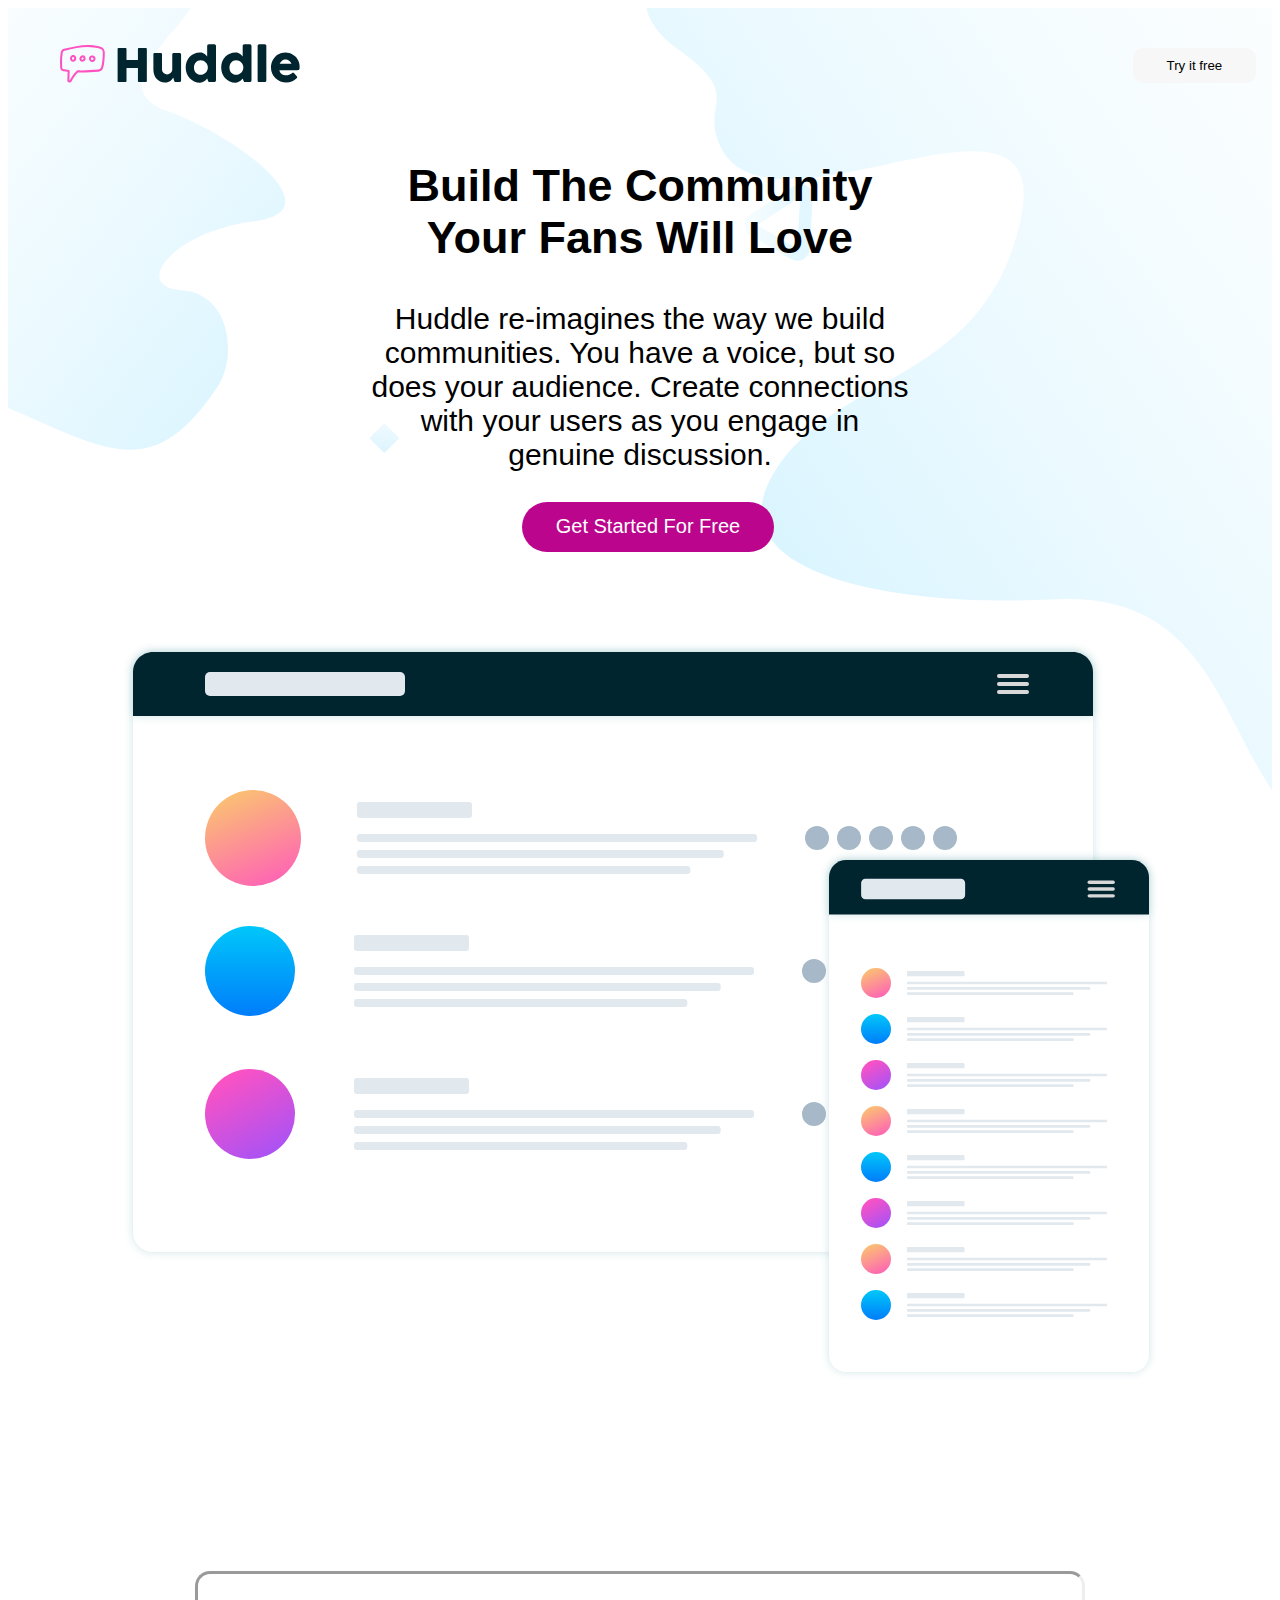
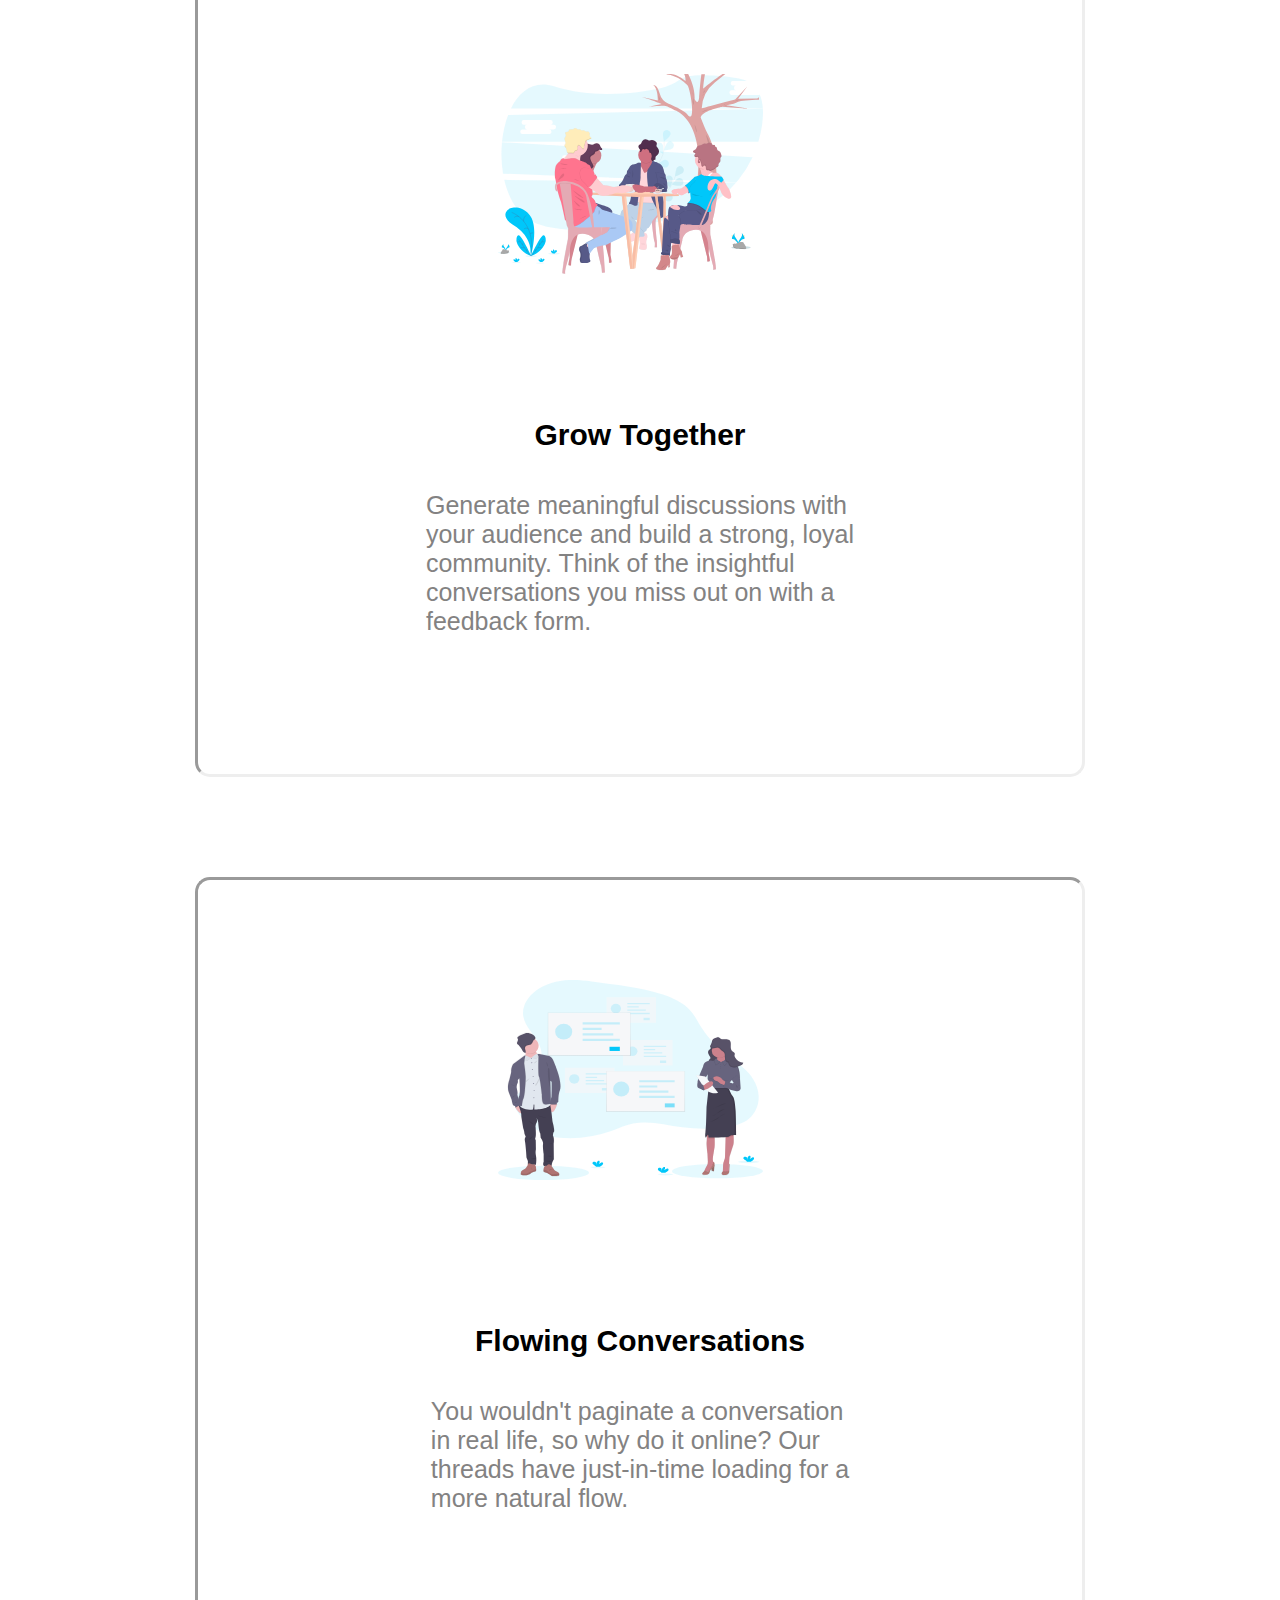
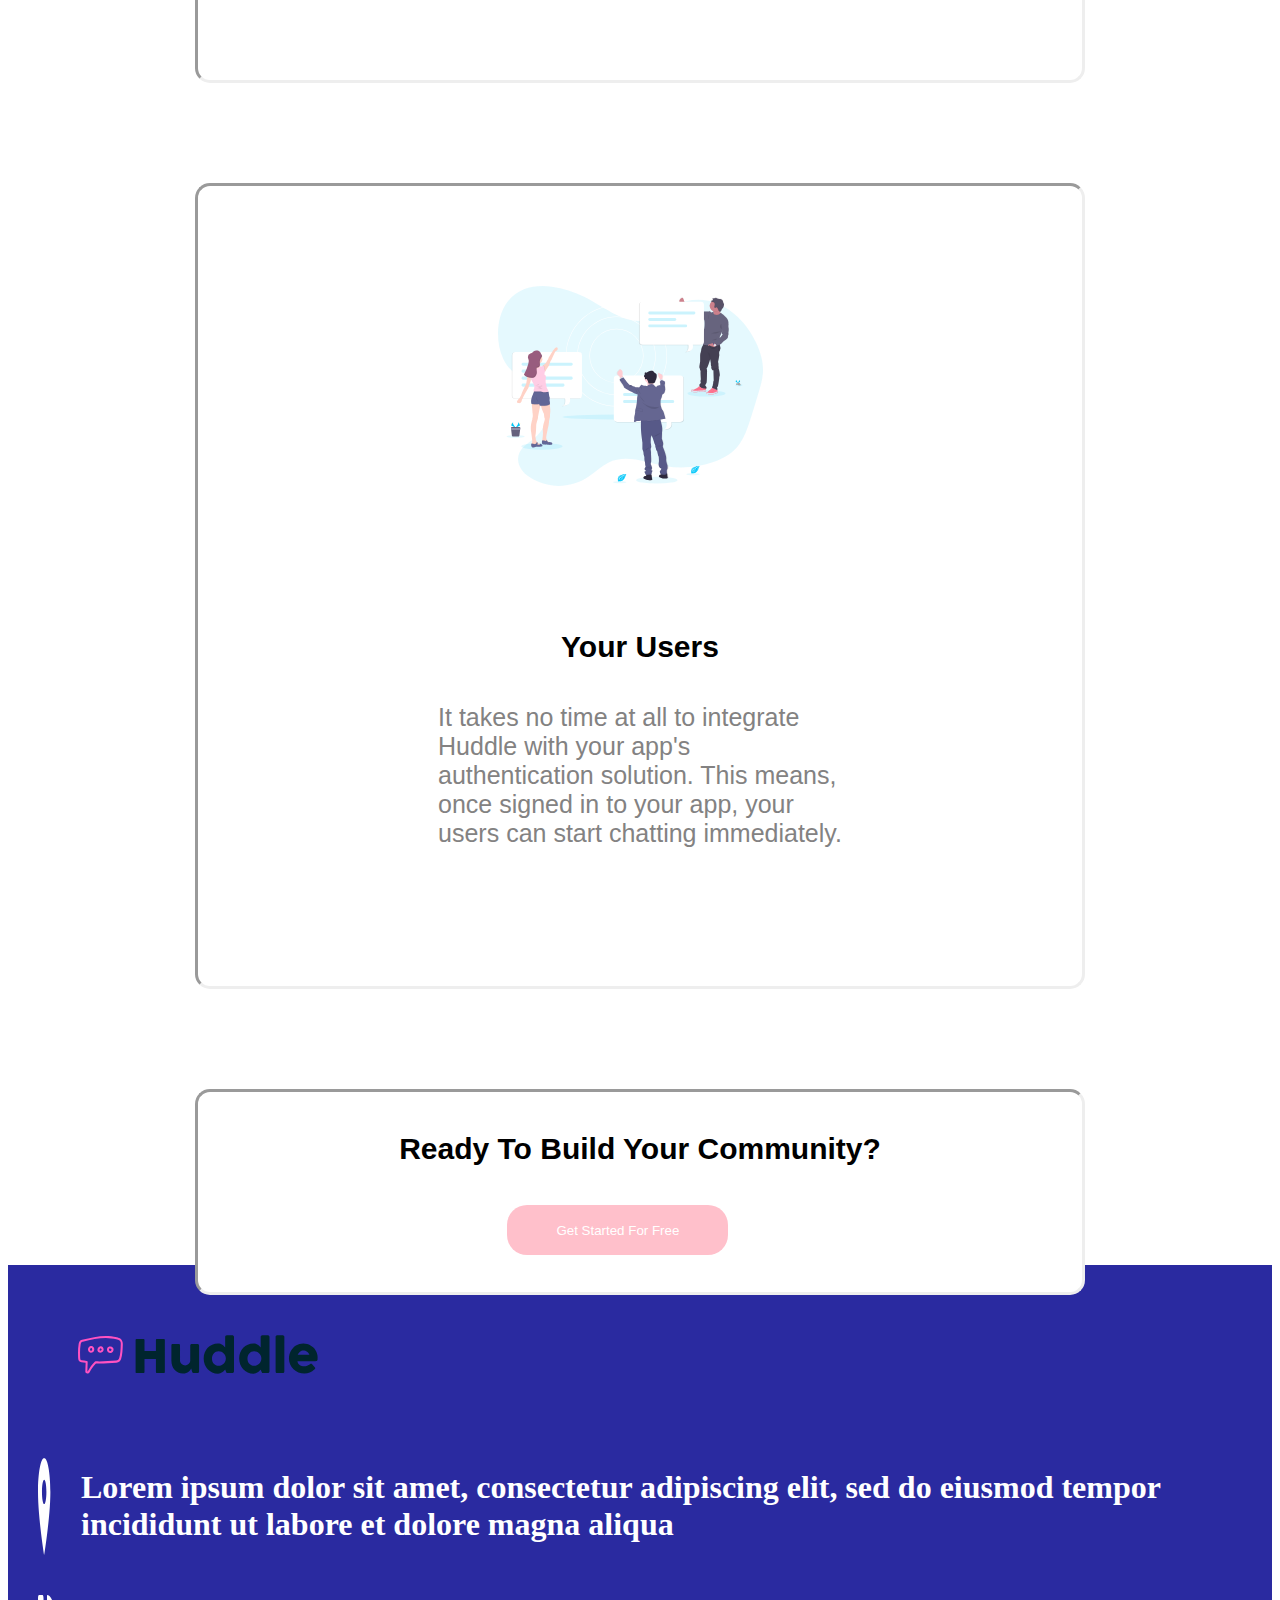
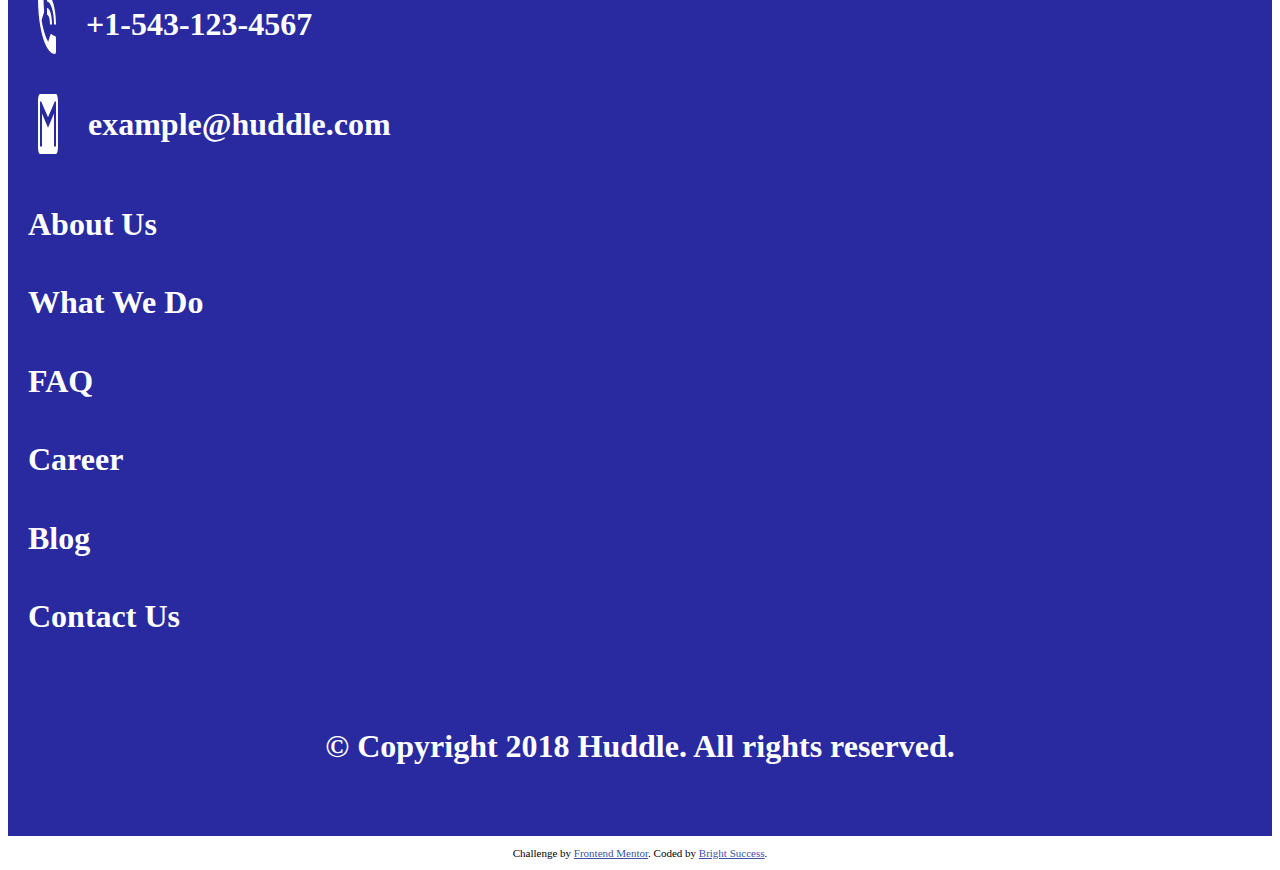
<file: index.html>
<!DOCTYPE html>
<html lang="en">
  <head>
    <link rel="stylesheet" href="/styles.css" />
    <meta charset="UTF-8" />
    <meta name="viewport" content="width=device-width, initial-scale=1.0" />
    <!-- displays site properly based on user's device -->

    <link
      rel="icon"
      type="image/png"
      sizes="32x32"
      href="./images/favicon-32x32.png"
    />

    <title>
      Frontend Mentor | Huddle landing page with alternating feature blocks
    </title>

    <!-- Feel free to remove these styles or customise in your own stylesheet 👍 -->
    <style>
      .attribution {
        font-size: 11px;
        text-align: center;
      }

      .attribution a {
        color: hsl(228, 45%, 44%);
      }
    </style>
  </head>

  <body>
    <div class="menu">
      <div class="menu-section">
        <!-- <div class="menu-icon">
    <img src="icon.png" alt="Icon">
  </div> -->
        <div class="menu-text">
          <div class="menu-logo">
            <img src="/images/logo.svg" alt="" />
          </div>
        </div>

        <button>Try it free</button>
      </div>
      <div class="banner">
        <div class="banner-text">
          <h2>
            Build The Community<br />
            Your Fans Will Love
          </h2>
          <p>
            Huddle re-imagines the way we build <br />communities. You have a
            voice, but so <br />does your audience. Create connections
            <br />with your users as you engage in <br />
            genuine discussion.
          </p>
          <button
            style="
              width: 20%;
              height: 50px;
              background: rgb(187, 5, 141);
              color: white;
              font-size: 20px;
              border-radius: 30px;
            "
          >
            Get Started For Free
          </button>
        </div>
      </div>
      <div
        style="
          display: flex;
          align-items: center;
          justify-content: center;
          padding: 70px;
        "
      >
        <img src="/images/illustration-mockups.svg" alt="" />
      </div>
    </div>

    <div class="container">
      <div class="card-box">
        <img src="/images/illustration-flowing-conversation.svg" alt="" />
        <div class="info">
          <h4>Grow Together</h4>
          <p>
            Generate meaningful discussions with<br />
            your audience and build a strong, loyal<br />
            community. Think of the insightful<br />
            conversations you miss out on with a<br />
            feedback form.
          </p>
        </div>
      </div>
    </div>

    <div class="container">
      <div class="card-box">
        <img src="/images/illustration-grow-together.svg" alt="" />
        <div class="info">
          <h4>Flowing Conversations</h4>
          <p>
            You wouldn't paginate a conversation<br />
            in real life, so why do it online? Our <br />threads have
            just-in-time loading for a<br />
            more natural flow.
          </p>
        </div>
      </div>
    </div>

    <div class="container">
      <div class="card-box">
        <img src="/images/illustration-your-users.svg" alt="" />
        <div class="info">
          <h4>Your Users</h4>
          <p>
            It takes no time at all to integrate <br />Huddle with your app's<br />
            authentication solution. This means,<br />
            once signed in to your app, your<br />
            users can start chatting immediately.
          </p>
        </div>
      </div>
    </div>

    <div class="container" style="padding-bottom: 20px">
      <div class="card-box" style="height: 200px">
        <div class="info">
          <h4>Ready To Build Your Community?</h4>
        </div>
        <button
          style="
            width: 25%;
            background: pink;
            color: white;
            border-radius: 20px;
            height: 50px;
            margin-left: 35%;
            padding: 10px;
          "
        >
          Get Started For Free
        </button>
      </div>
    </div>

    <footer>
      <div class="footer-container">
        <div class="footer-img"><img src="/images/logo.svg" alt="" /></div>

        <div class="icons">
          <img src="/images/icon-location.svg" alt="" />
          <h1>
            Lorem ipsum dolor sit amet, consectetur adipiscing elit, sed do
            eiusmod tempor incididunt ut labore et dolore magna aliqua
          </h1>
        </div>

        <div class="icons">
          <img src="/images/icon-phone.svg" alt="" />
          <h1>+1-543-123-4567</h1>
        </div>

        <div class="icons">
          <img src="/images/icon-email.svg" alt="" />
          <h1>example@huddle.com</h1>
        </div>

        <h1>About Us</h1>
        <h1>What We Do</h1>
        <h1>FAQ</h1>
        <h1>Career</h1>
        <h1>Blog</h1>
        <h1>Contact Us</h1>
        <div class="copyright">
          <h1>&copy; Copyright 2018 Huddle. All rights reserved.</h1>
        </div>
      </div>

      <p class="attribution">
        Challenge by
        <a href="https://www.frontendmentor.io?ref=challenge" target="_blank"
          >Frontend Mentor</a
        >. Coded by <a href="#">Bright Success</a>.
      </p>
    </footer>
  </body>
</html>
</file>
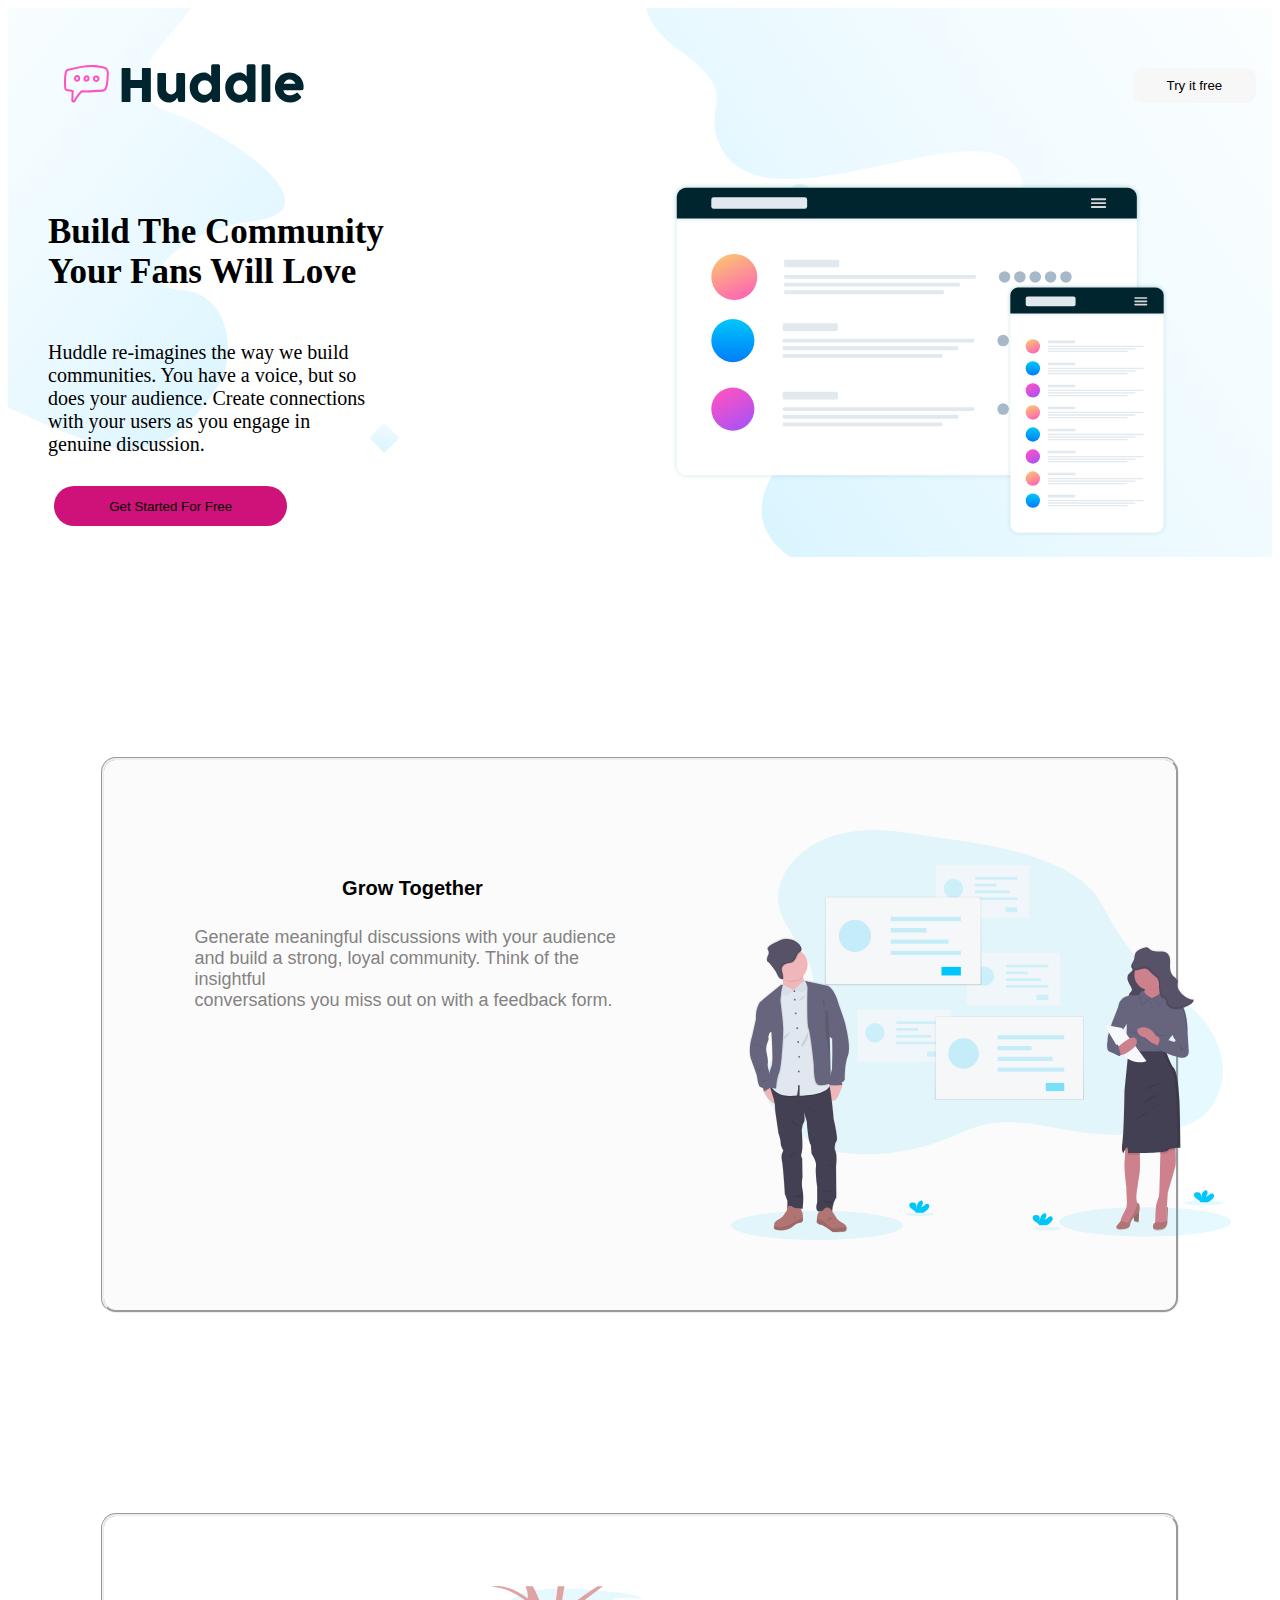
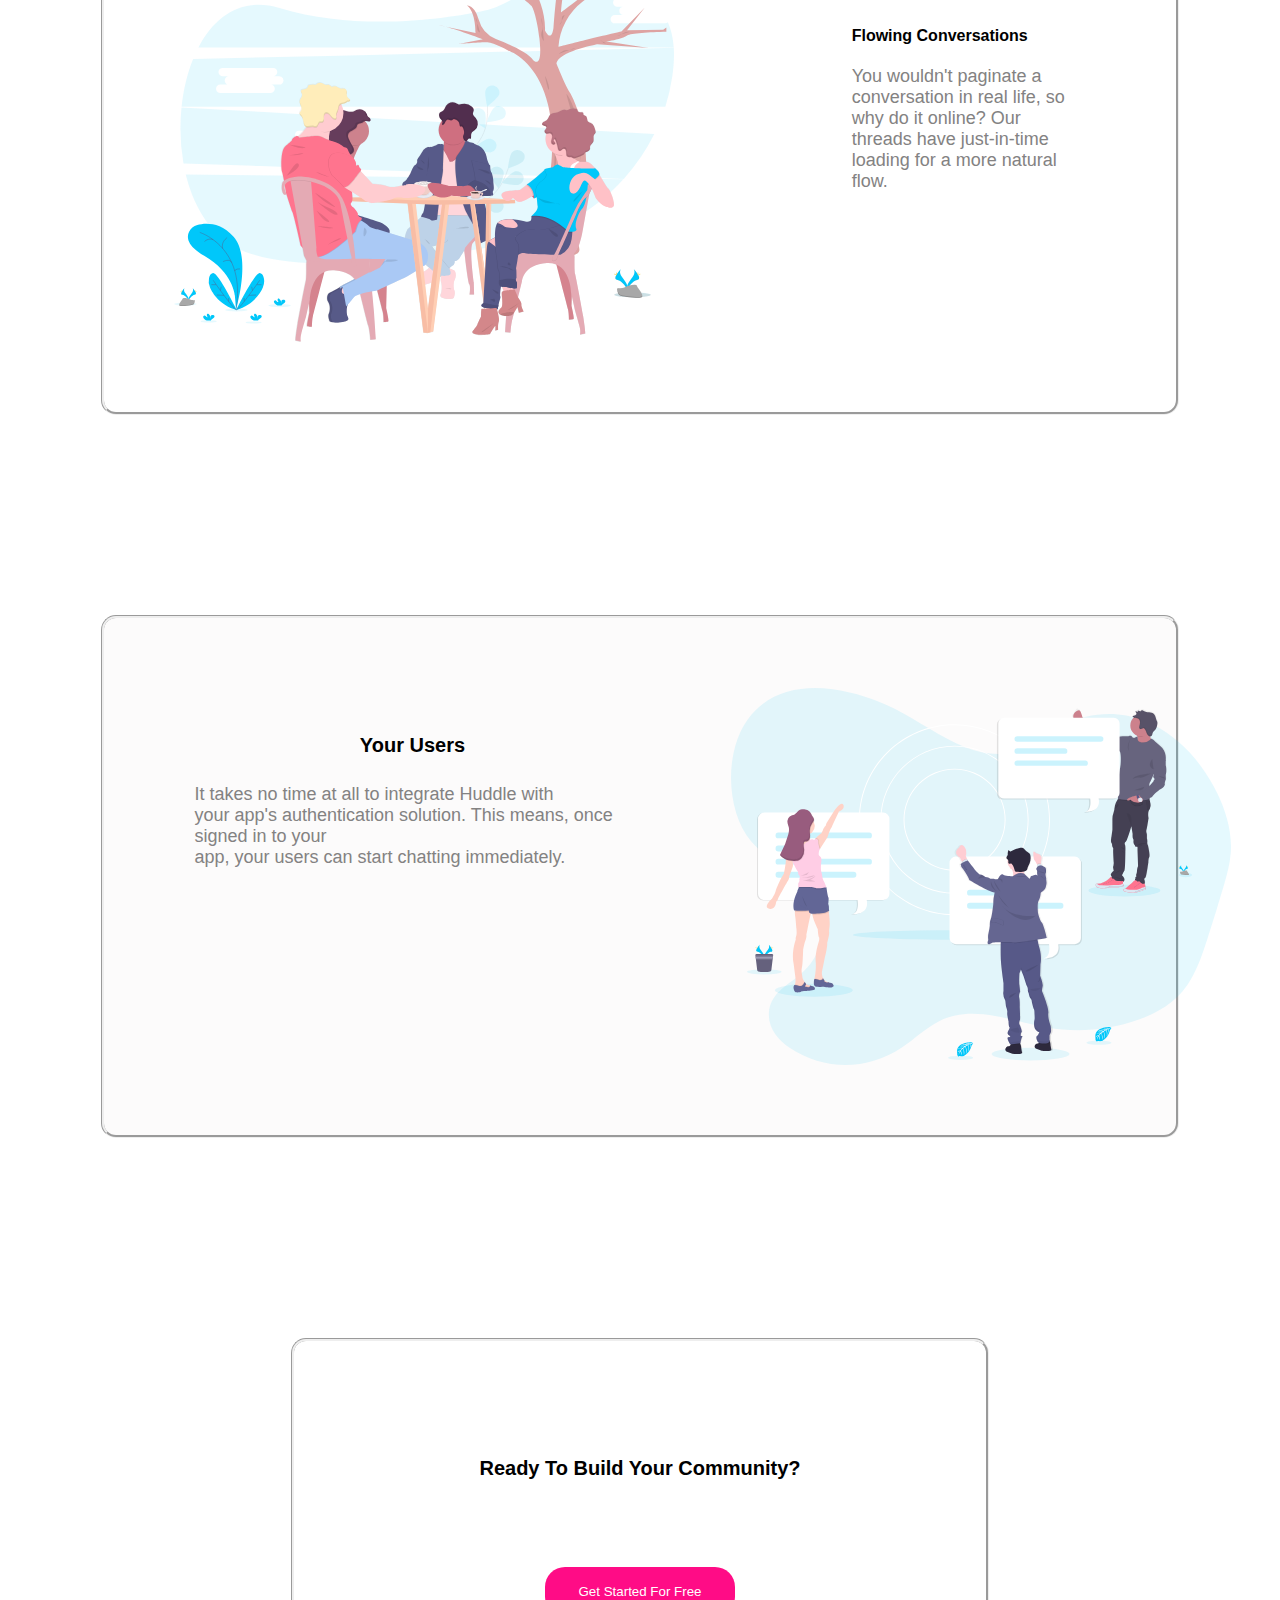
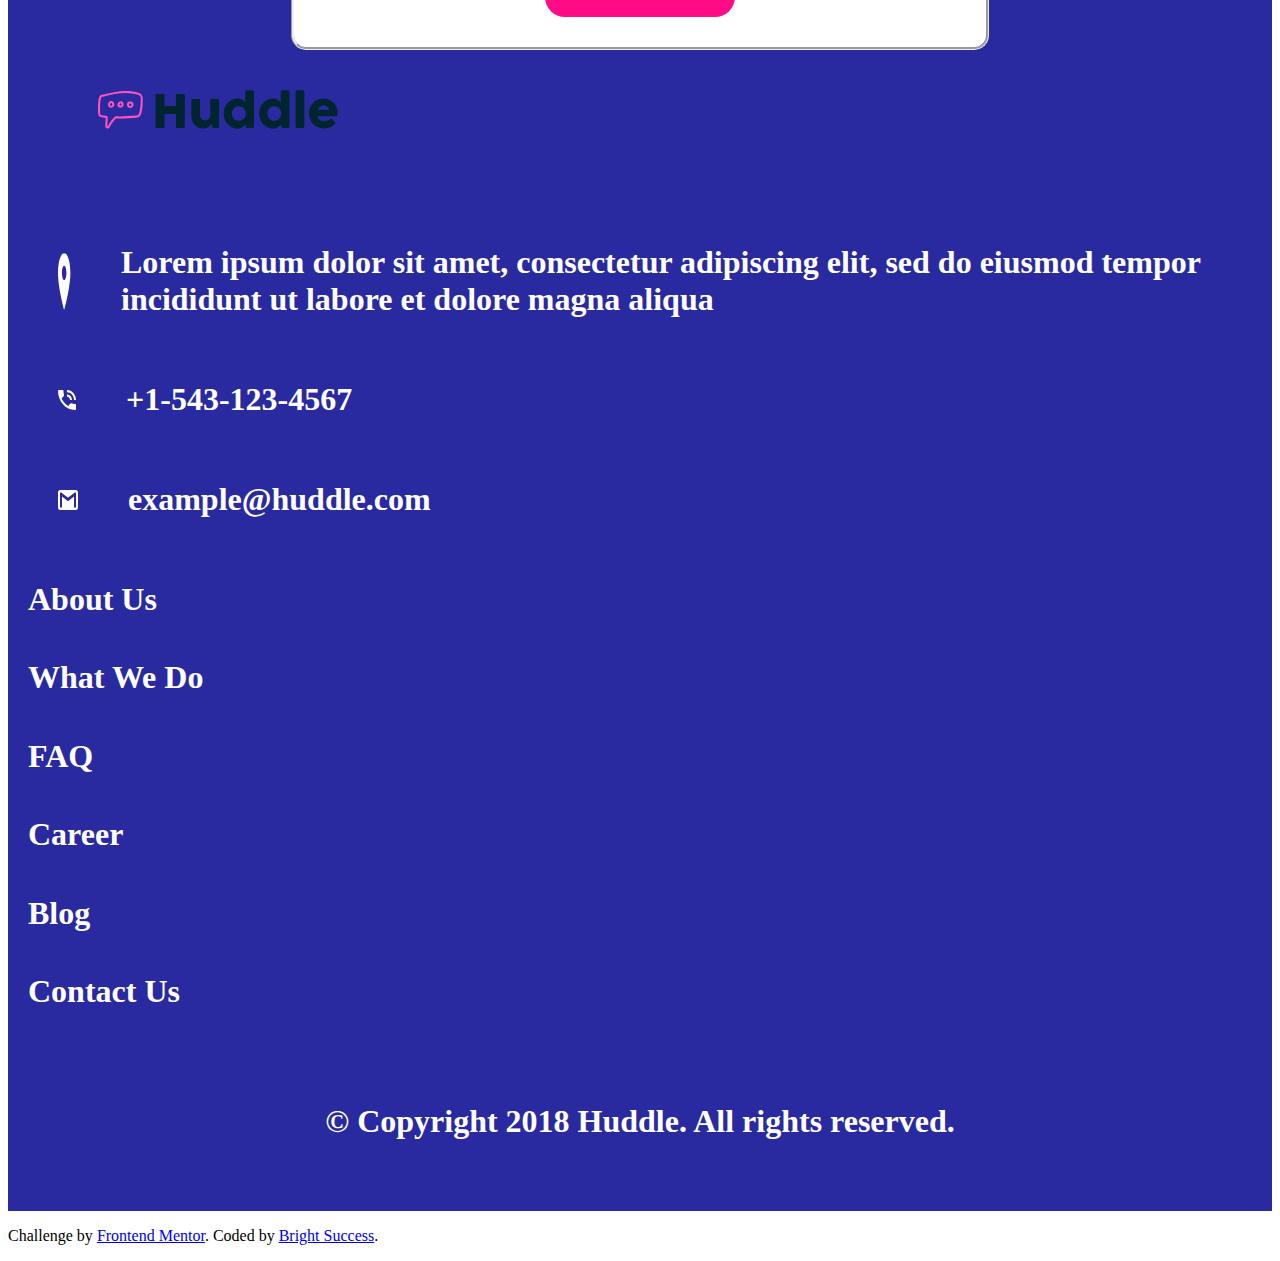
<file: desktop.html>
<!DOCTYPE html>
<html lang="en">

<head>
    <link rel="stylesheet" href="/desktop.css">
    <meta charset="UTF-8">
    <meta http-equiv="X-UA-Compatible" content="IE=edge">
    <meta name="viewport" content="width=device-width, initial-scale=1.0">
    <title>Desktop</title>
</head>

<body>
    <div class="menu">
        <div class="menu-section">
            <div class="menu-text">
                <div class="menu-logo">
                    <img src="/images/logo.svg" alt="">
                </div>

            </div>

            <button>Try it free</button>
        </div>


        <div class="banner">
            <div class="banner-text">
                <h2> Build The Community<br> Your Fans Will Love</h2>
                <p> Huddle re-imagines the way we build <br>communities. You have a voice, but so <br>does your
                    audience.
                    Create connections <br>with your users as you engage in <br> genuine discussion.
                </p>

                <button class="click">
                    Get Started For Free</button>



            </div>

            <div class="mockups">
                <img src="/images/illustration-mockups.svg" alt="">
            </div>

        </div>
    </div>

    <div class="container">
        <div class="card-box">
            <div class="text-info">
                <div class="info">
                    <h4>Grow Together</h4>
                    <p>
                        Generate meaningful discussions with your audience <br>and build a strong, loyal community.
                        Think of the insightful <br>conversations you miss out on with a feedback form.

                    </p>
                </div>
            </div>
            <div class="main">
                <img src="/images/illustration-grow-together.svg" alt="">
            </div>
        </div>
    </div>

    <div class="container1">
        <div class="card-box1">

            <div class="main1">
                <img src="/images/illustration-flowing-conversation.svg" alt="">
            </div>
            <div class="text-info1">
                <div class="info1">
                    <h4> Flowing Conversations</h4>
                    <p>
                        You wouldn't paginate a conversation in real life, so why do it online? Our threads
                        have just-in-time loading for a more natural flow.

                    </p>
                </div>
            </div>
        </div>
    </div>

    <div class="container">
        <div class="card-box">
            <div class="text-info">
                <div class="info">
                    <h4>Your Users</h4>
                    <p>
                        It takes no time at all to integrate Huddle with<br> your app's authentication solution.
                        This means, once signed in to your <br>app, your users can start chatting immediately.

                    </p>
                </div>
            </div>
            <div class="main">
                <img src="/images/illustration-your-users.svg" alt="">
            </div>
        </div>
    </div>


    <div class="container2">
        <div class="card-box2">
            <div class="info">
                <h4>Ready To Build Your Community?</h4>
            </div>
            <button class="click2"> Get Started For Free</button>

        </div>
    </div>

    <footer>
        <div class="footer-container">
            <div class="footer-img"> <img src="/images/logo.svg" alt=""></div>

            <div class="icons">
                <img src="/images/icon-location.svg" alt="">
                <h1>Lorem ipsum dolor sit amet, consectetur adipiscing elit, sed do eiusmod tempor
                    incididunt ut labore et dolore magna aliqua</h1>
            </div>

            <div class="icons"><img src="/images/icon-phone.svg" alt="">
                <h1> +1-543-123-4567</h1>
            </div>

            <div class="icons">
                <img src="/images/icon-email.svg" alt="">
                <h1>example@huddle.com</h1>
            </div>

            <h1>About Us</h1>
            <h1>What We Do</h1>
            <h1>FAQ</h1>
            <h1> Career</h1>
            <h1>Blog</h1>
            <h1>Contact Us</h1>
            <div class="copyright">
                <h1>&copy; Copyright 2018 Huddle. All rights reserved.</h1>
            </div>
        </div>




        <p class="attribution">
            Challenge by <a href="https://www.frontendmentor.io?ref=challenge" target="_blank">Frontend Mentor</a>.
            Coded by <a href="#">Bright Success</a>.
        </p>
    </footer>





</body>

</html>
</file>
<file: styles.css>
.menu-section {
    display: flex;
    align-items: center;
    justify-content: space-between;
    padding: 16px;

}

.menu {

    background: url("/images/bg-hero-desktop.svg") no-repeat center center fixed;
    background-size: cover;
}



.menu-icon {
    width: 64px;
    height: 64px;
}

h3 {
    font-weight: 50px;
    font-family: sans-serif;
}

.menu-text {
    flex: 1;
    margin-left: 16px;
}

button {
    width: 10%;
    margin-left: 16px;
    background: rgb(247, 247, 247);
    border-radius: 10px;
    padding: 10px;
    border: 0;
}

.banner-text {
    text-decoration: none;
    font-size: 30px;
    font-family: sans-serif;
    text-align: center;

}

.banner-text p {
    text-align: center;
    font-size: 30px;
}

.container {
    display: flex;
    align-items: center;
    justify-content: center;
    width: 100%;
    padding-top: 100px;
    background: rgb(255, 255, 255);
}

.card-box {

    width: 70%;
    height: 800px;
    background: rgb(255, 255, 255);
    border-radius: 15px;
    border-style: inset;

}

.card-box img {
    margin-left: 200px;
    width: 30%;
    height: 200px;
    padding: 100px;
    border-radius: 10%;
}


.info h4 {
    display: flex;
    align-items: center;
    justify-content: center;
    font-size: 30px;
    font-family: sans-serif;
}

.info p {
    display: flex;
    align-items: center;
    justify-content: center;
    font-size: 25px;
    font-family: sans-serif;
    color: rgb(131, 130, 130);
}

.footer-container {
    z-index: 0;
    margin-top: -50px;
    background: rgb(42, 42, 160);
    color: white;
    padding: 10px;
}

.copyright {
    display: flex;
    align-items: center;
    justify-content: center;
    padding: 30px;
}



.footer-img {
    padding: 40px;

}

.icons {
    display: flex;

}

h1 {
    padding: 10px;
}


img {
    padding: 20px;

}
</file>
<file: desktop.css>
.menu-section {
    display: flex;
    align-items: center;
    justify-content: space-between;
    padding: 16px;

}

.menu {

    background: url("/images/bg-hero-desktop.svg") no-repeat center center fixed;
    background-size: cover;
}



button {
    width: 10%;
    margin-left: 16px;
    background: rgb(247, 247, 247);
    border-radius: 10px;
    padding: 10px;
    border: 0;
}

button:hover {
    background: grey;
    color: white;
}

.banner {
    display: flex;

}

.banner-text {
    width: 80%;
    padding: 30px;
    padding-top: 10px;
}

.banner-text h2 {
    padding: 10px;
    font-size: 35px;
}

.banner-text p {
    padding: 10px;
    font-size: 20px;
}

.click {
    background: rgb(207, 17, 122);
    width: 40%;
    height: 40px;
    border-radius: 20px;
}

.mockups img {
    display: flex;
    width: 80%;
    padding: 20px;
}


.container {
    display: flex;
    align-items: center;
    justify-content: center;
    width: 100%;
    padding-top: 200px;
    background: rgb(255, 255, 255);
}

.card-box {
    display: flex;
    width: 80%;
    background: rgb(252, 251, 251);
    border-radius: 15px;
    border-style: groove;
    padding: 30px;

}

.main {
    display: flex;
    width: 45%;

}

.main img {
    width: 500px;

}


.text-info {
    display: flex;
    width: 55%;
}

.info {
    padding: 60px;
}


.info h4 {
    font-weight: 600px;
    font-family: sans-serif;
}

.info p {
    font-size: 18px;
    font-family: sans-serif;
    color: rgb(131, 130, 130);
}

.container1 {
    display: flex;
    align-items: center;
    justify-content: center;
    width: 100%;
    padding-top: 200px;
    background: rgb(255, 255, 255);
}

.card-box1 {
    display: flex;
    width: 80%;
    background: rgb(255, 255, 255);
    border-radius: 15px;
    border-style: groove;
    padding: 30px;

}

.main1 {
    display: flex;
    width: 65%;

}

.main1 img {
    max-width: 500px;

}


.text-info1 {
    display: flex;
    width: 35%;
}


.info1 {
    padding: 60px;
}

.info1 h4 {
    font-weight: 600px;
    font-family: sans-serif;
}

.info1 p {
    font-size: 18px;
    font-family: sans-serif;
    color: rgb(131, 130, 130);
}

.container2 {

    display: flex;
    align-items: center;
    justify-content: center;
    width: 100%;
    padding-top: 200px;
    background: rgb(255, 255, 255);
}

.card-box2 {
    z-index: 1;
    margin-bottom: -50px;
    width: 50%;
    background: rgb(255, 255, 255);
    border-radius: 15px;
    border-style: groove;
    padding: 30px;
}

.info h4 {
    text-align: center;
    font-size: 20px;

}

.click2 {
    width: 30%;
    background: rgb(255, 12, 134);
    color: white;
    border-radius: 20px;
    height: 50px;
    margin-left: 35%;
    padding: 10px;
}

.footer-container {
    background: rgb(42, 42, 160);
    color: white;
    padding: 10px;
}

.copyright {
    display: flex;
    align-items: center;
    justify-content: center;
    padding: 30px;
}



.footer-img {
    padding: 40px;

}

.icons {
    display: flex;

}

h1 {
    padding: 10px;
}


img {
    padding: 40px;

}
</file>
